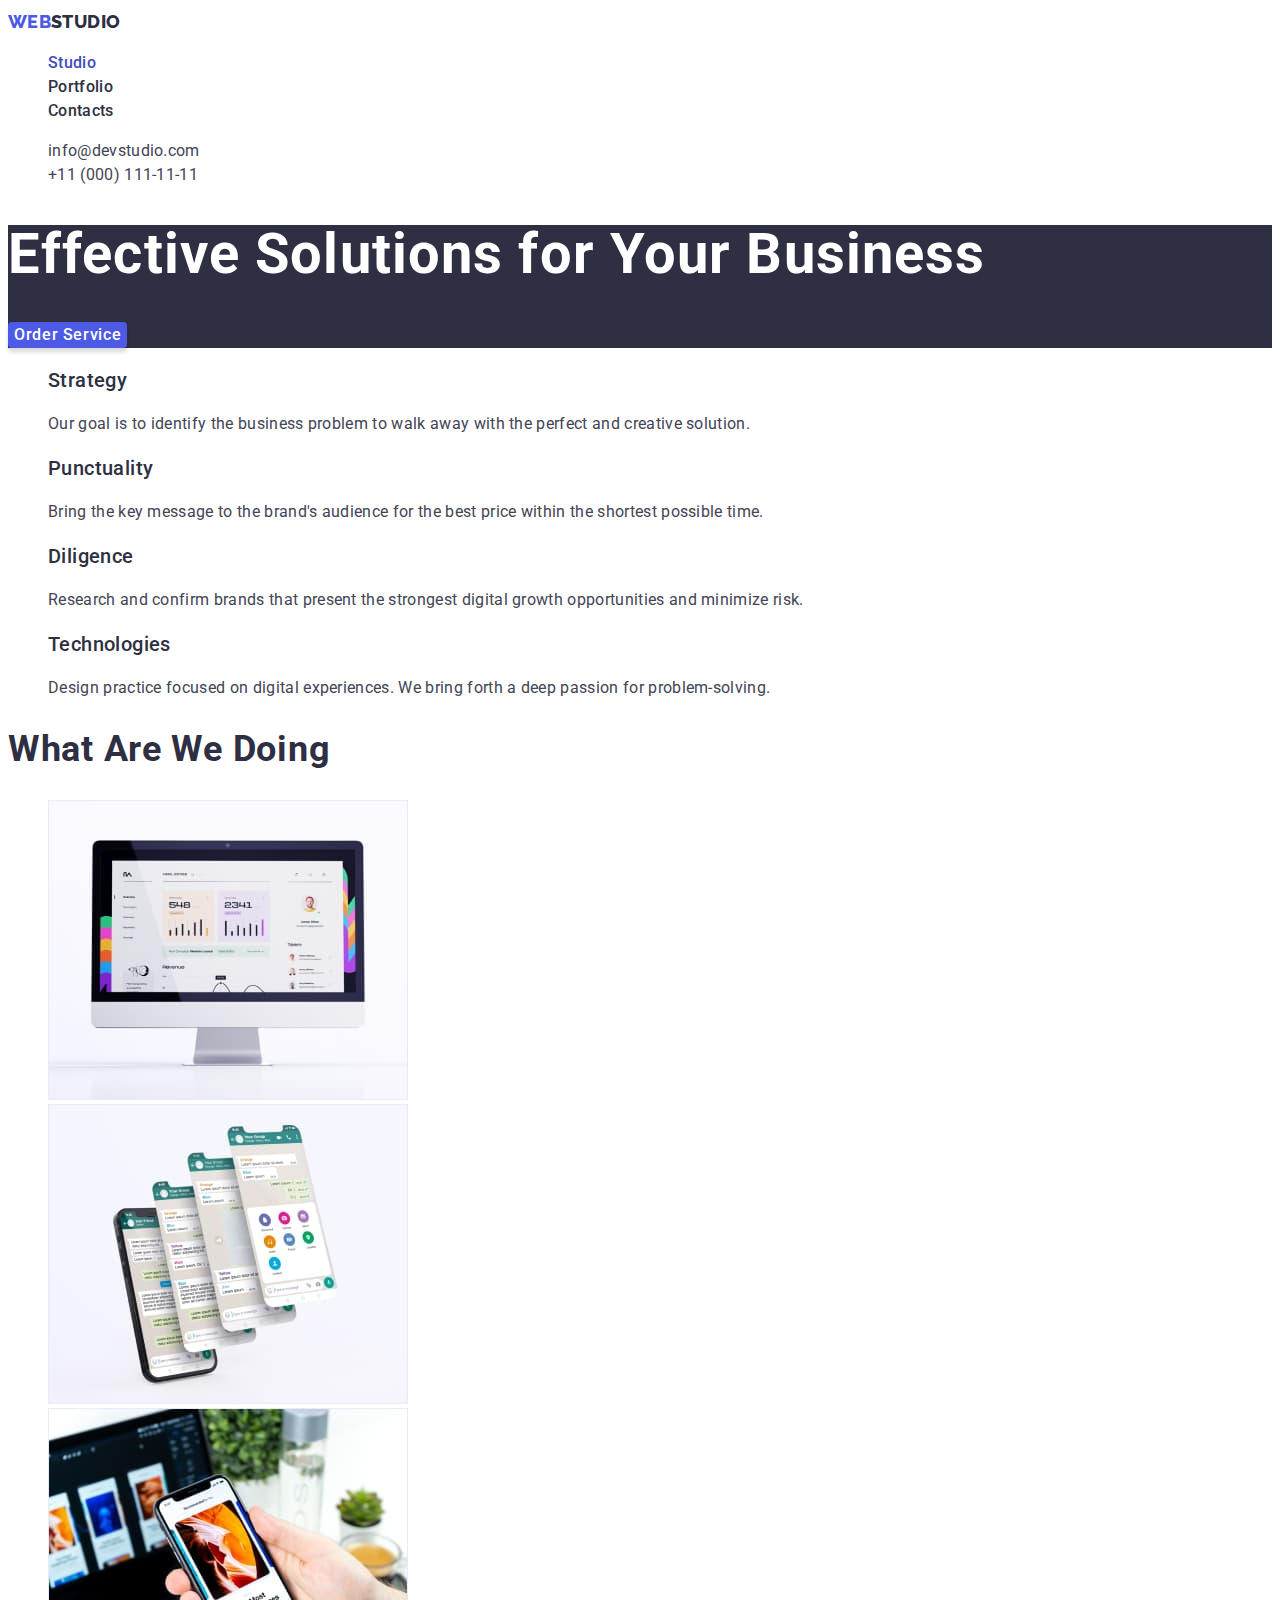
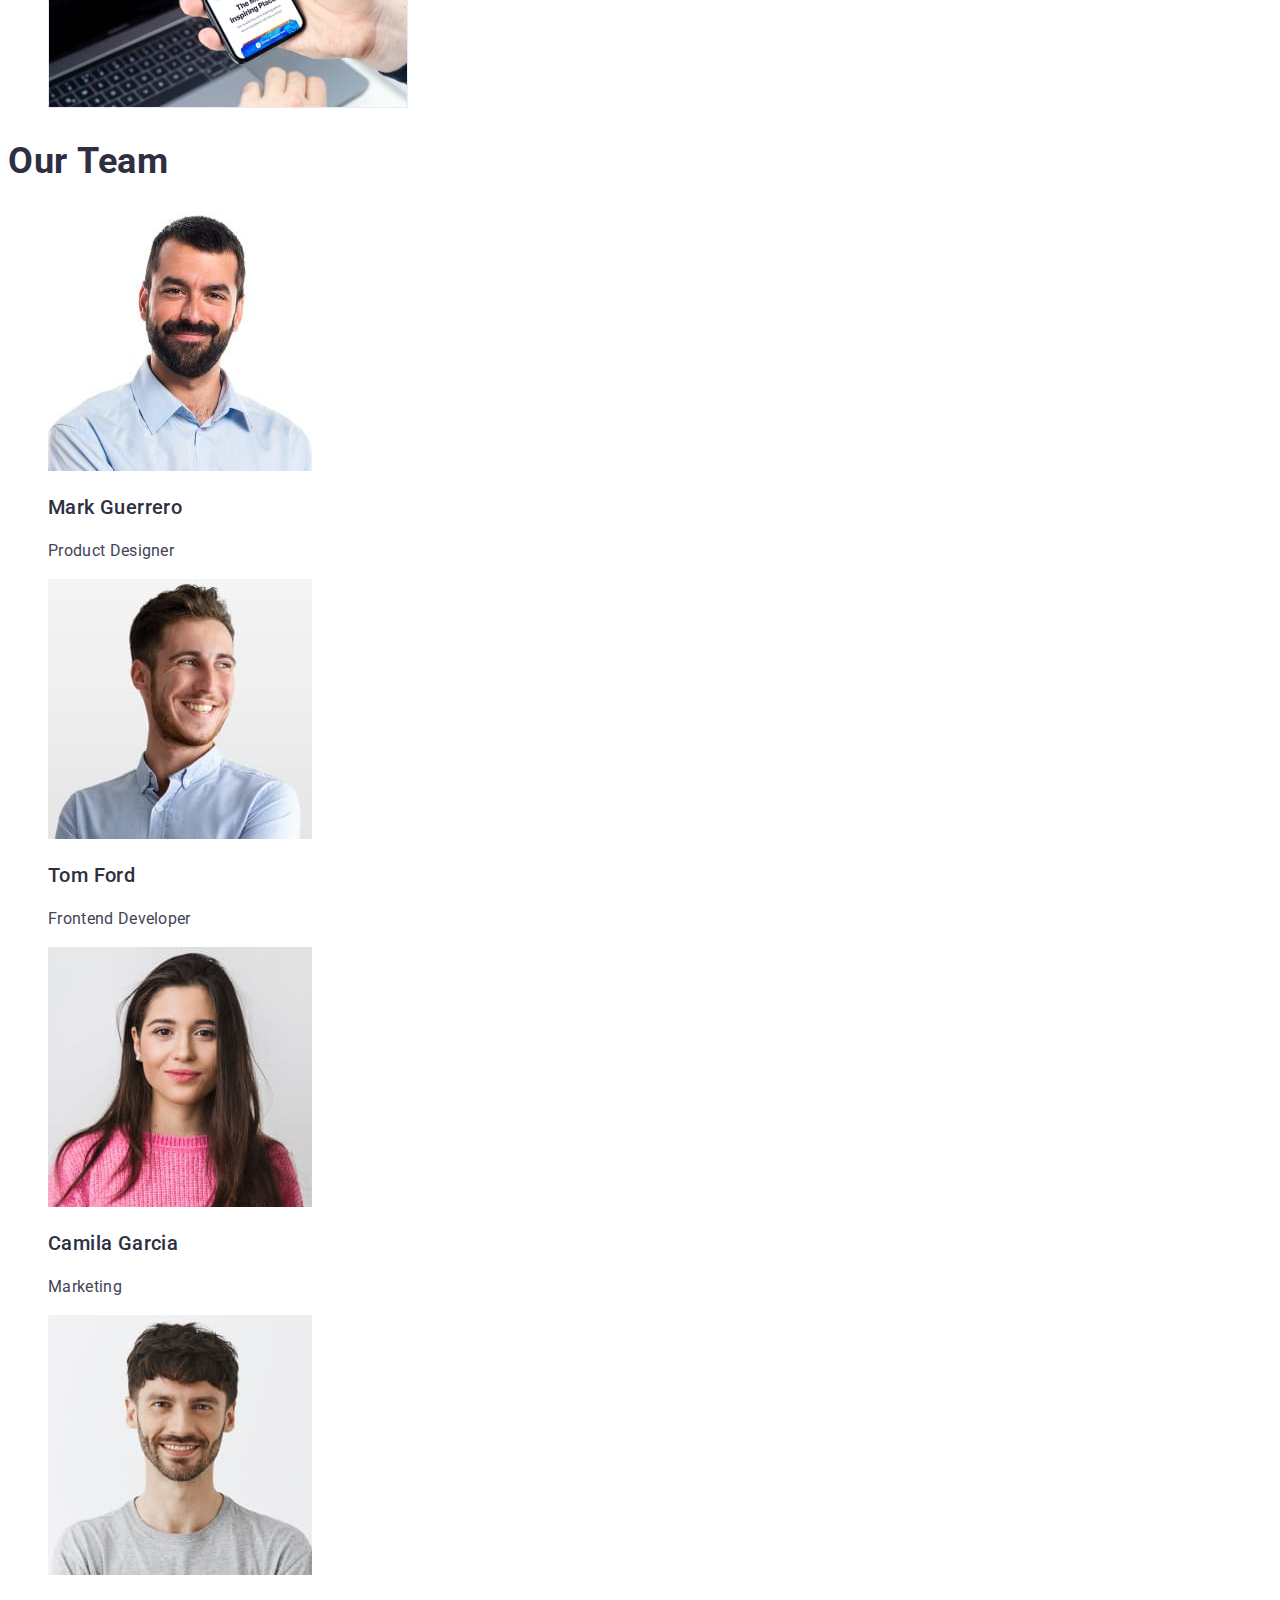
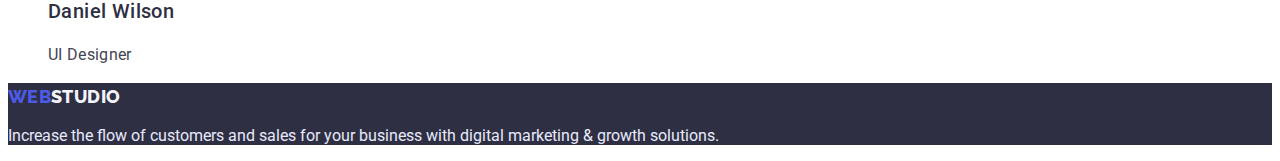
<file: index.html>
<!DOCTYPE html>

<html lang="en">
  <head>
    <meta charset="UTF-8" />
    <meta http-equiv="X-UA-Compatible" content="IE=edge" />
    <meta name="viewport" content="width=device-width, initial-scale=1.0" />
    <title>Main page</title>

    <link rel="preconnect" href="https://fonts.googleapis.com" />
    <link rel="preconnect" href="https://fonts.gstatic.com" crossorigin />
    <link
      href="https://fonts.googleapis.com/css2?family=Raleway:wght@800&family=Roboto:wght@400;500;700;900&display=swap"
      rel="stylesheet"
    />

    <link rel="stylesheet" href="./css/style.css" />
  </head>

  <body>
    <header>
      <!--Navigation-->
      <nav>
        <!--Logo-->
        <a href="./index.html" class="link logo-part-one"
          >Web<span class="logo-part-two-header">Studio</span></a
        >
        <ul class="list">
          <li><a href="./index.html" class="link nav-link nav-link-active">Studio</a></li>
          <li><a href="./portfolio.html" class="link nav-link">Portfolio</a></li>
          <li><a href="" class="link nav-link">Contacts</a></li>
        </ul>
      </nav>
      <!--Contacts-->
      <address class="contacts">
        <ul class="list">
          <li>
            <a href="mailto:info@devstudio.com" class="link contact-link">info@devstudio.com</a>
          </li>
          <li><a href="tel:+110001111111" class="link contact-link">+11 (000) 111-11-11</a></li>
        </ul>
      </address>
    </header>

    <main>
      <!--Header-->
      <section class="page-header">
        <h1 class="page-header-title">Effective Solutions for Your Business</h1>
        <button type="button" class="btn main-btn">Order Service</button>
      </section>
      <!--Features-->
      <section>
        <h2 class="visually-hidden">Features</h2>
        <ul class="list">
          <li>
            <h3 class="card-title">Strategy</h3>
            <p class="card-descript">
              Our goal is to identify the business problem to walk away with the perfect and
              creative solution.
            </p>
          </li>
          <li>
            <h3 class="card-title">Punctuality</h3>
            <p class="card-descript">
              Bring the key message to the brand's audience for the best price within the shortest
              possible time.
            </p>
          </li>
          <li>
            <h3 class="card-title">Diligence</h3>
            <p class="card-descript">
              Research and confirm brands that present the strongest digital growth opportunities
              and minimize risk.
            </p>
          </li>
          <li>
            <h3 class="card-title">Technologies</h3>
            <p class="card-descript">
              Design practice focused on digital experiences. We bring forth a deep passion for
              problem-solving.
            </p>
          </li>
        </ul>
      </section>
      <!--What are we doing-->
      <section>
        <h2 class="part-title">What are we doing</h2>
        <ul class="list">
          <li>
            <img src="./images/what-are-we-doing/img1.jpg" alt="Desktop" width="360" height="300" />
          </li>
          <li>
            <img src="./images/what-are-we-doing/img2.jpg" alt="Mobile" width="360" height="300" />
          </li>
          <li>
            <img src="./images/what-are-we-doing/img3.jpg" alt="Design" width="360" height="300" />
          </li>
        </ul>
      </section>
      <!--Our Team-->
      <section>
        <h2 class="part-title">Our Team</h2>
        <ul class="list">
          <li>
            <img
              src="./images/personal/mark-guerrero.jpg"
              alt="Product Designer Mark Guerrero"
              width="264"
              height="260"
            />
            <h3 class="card-title">Mark Guerrero</h3>
            <p class="card-descript">Product Designer</p>
          </li>
          <li>
            <img
              src="./images/personal/tom-ford.jpg"
              alt="Frontend Developer Tom Ford"
              width="264"
              height="260"
            />
            <h3 class="card-title">Tom Ford</h3>
            <p class="card-descript">Frontend Developer</p>
          </li>
          <li>
            <img
              src="./images/personal/camila-garcia.jpg"
              alt="Marketing Camila Garcia"
              width="264"
              height="260"
            />
            <h3 class="card-title">Camila Garcia</h3>
            <p class="card-descript">Marketing</p>
          </li>
          <li>
            <img
              src="./images/personal/daniel-wilson.jpg"
              alt="UI Designer Daniel Wilson"
              width="264"
              height="260"
            />
            <h3 class="card-title">Daniel Wilson</h3>
            <p class="card-descript">UI Designer</p>
          </li>
        </ul>
      </section>
    </main>

    <footer class="page-footer">
      <!--Logo-->
      <a href="./index.html" class="link logo-part-one"
        >Web<span class="logo-part-two-footer">Studio</span></a
      >
      <p class="footer-descript">
        Increase the flow of customers and sales for your business with digital marketing & growth
        solutions.
      </p>
    </footer>
  </body>
</html>
</file>
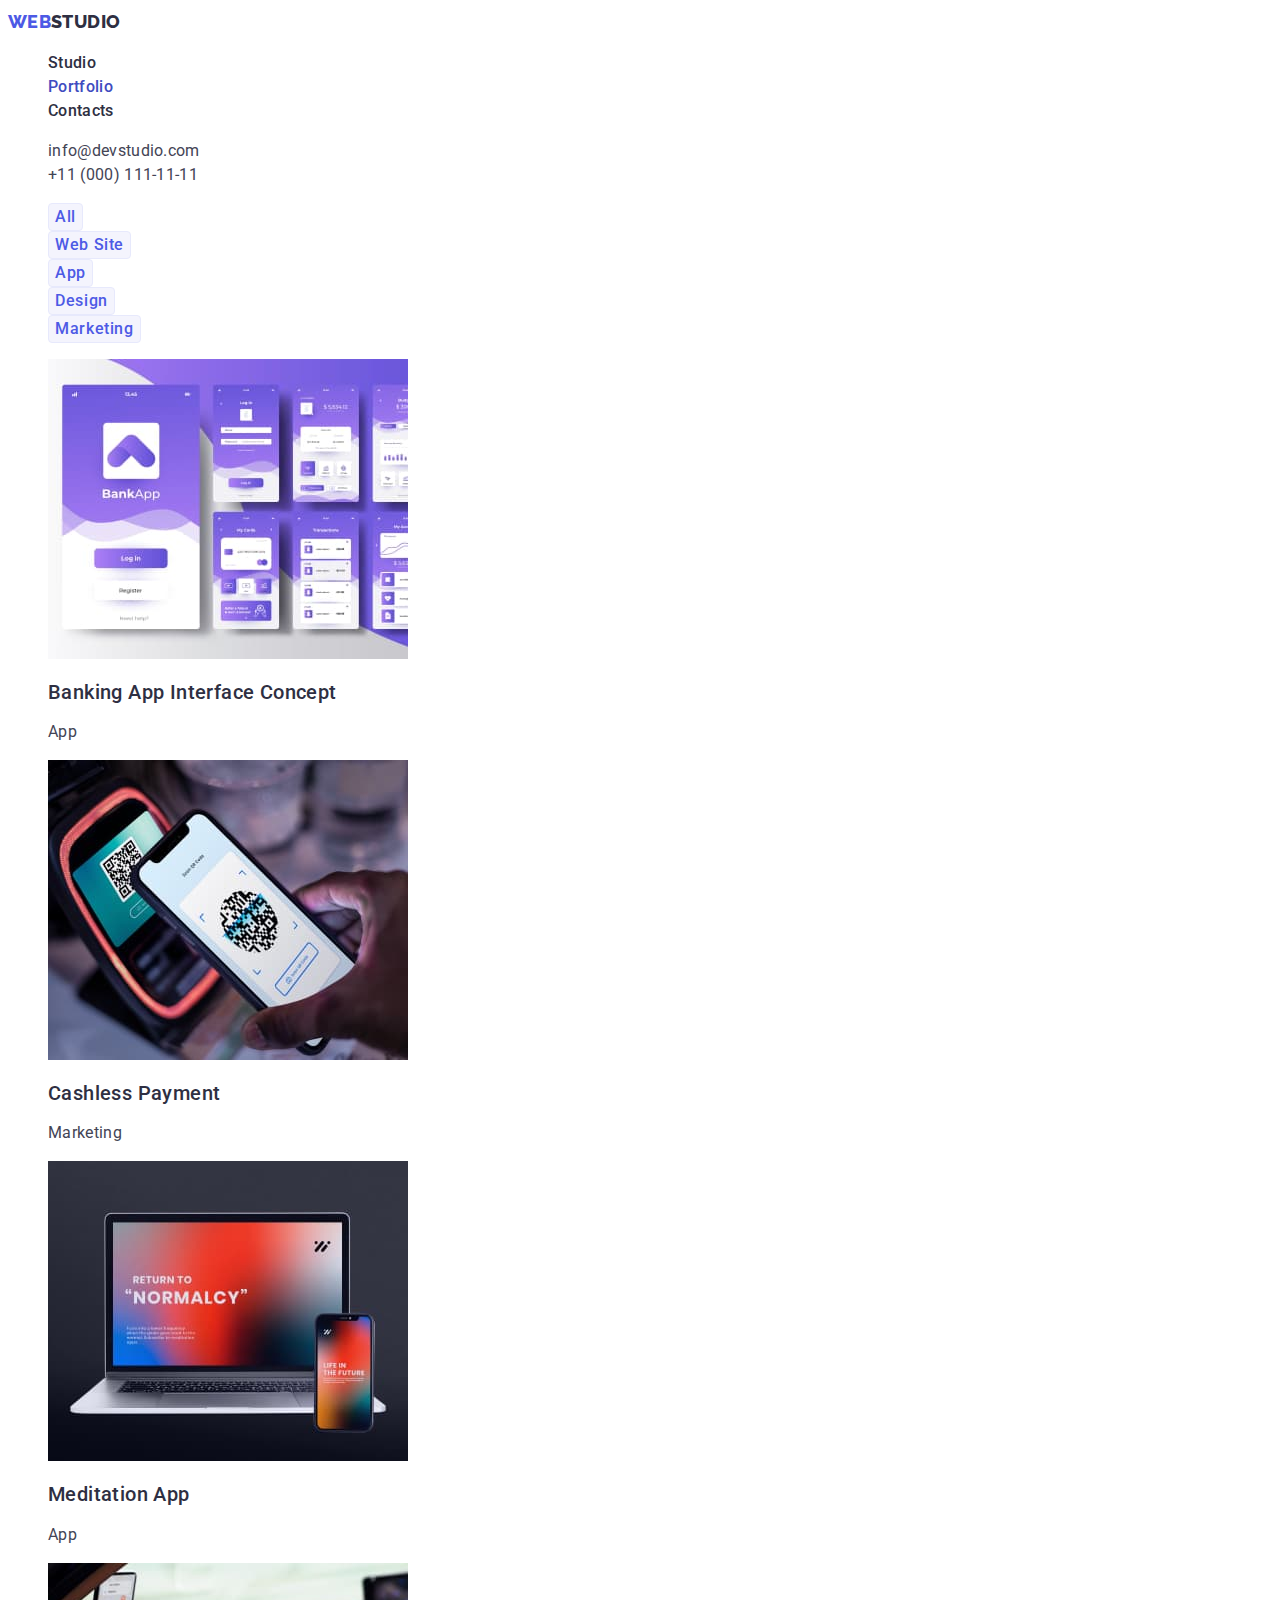
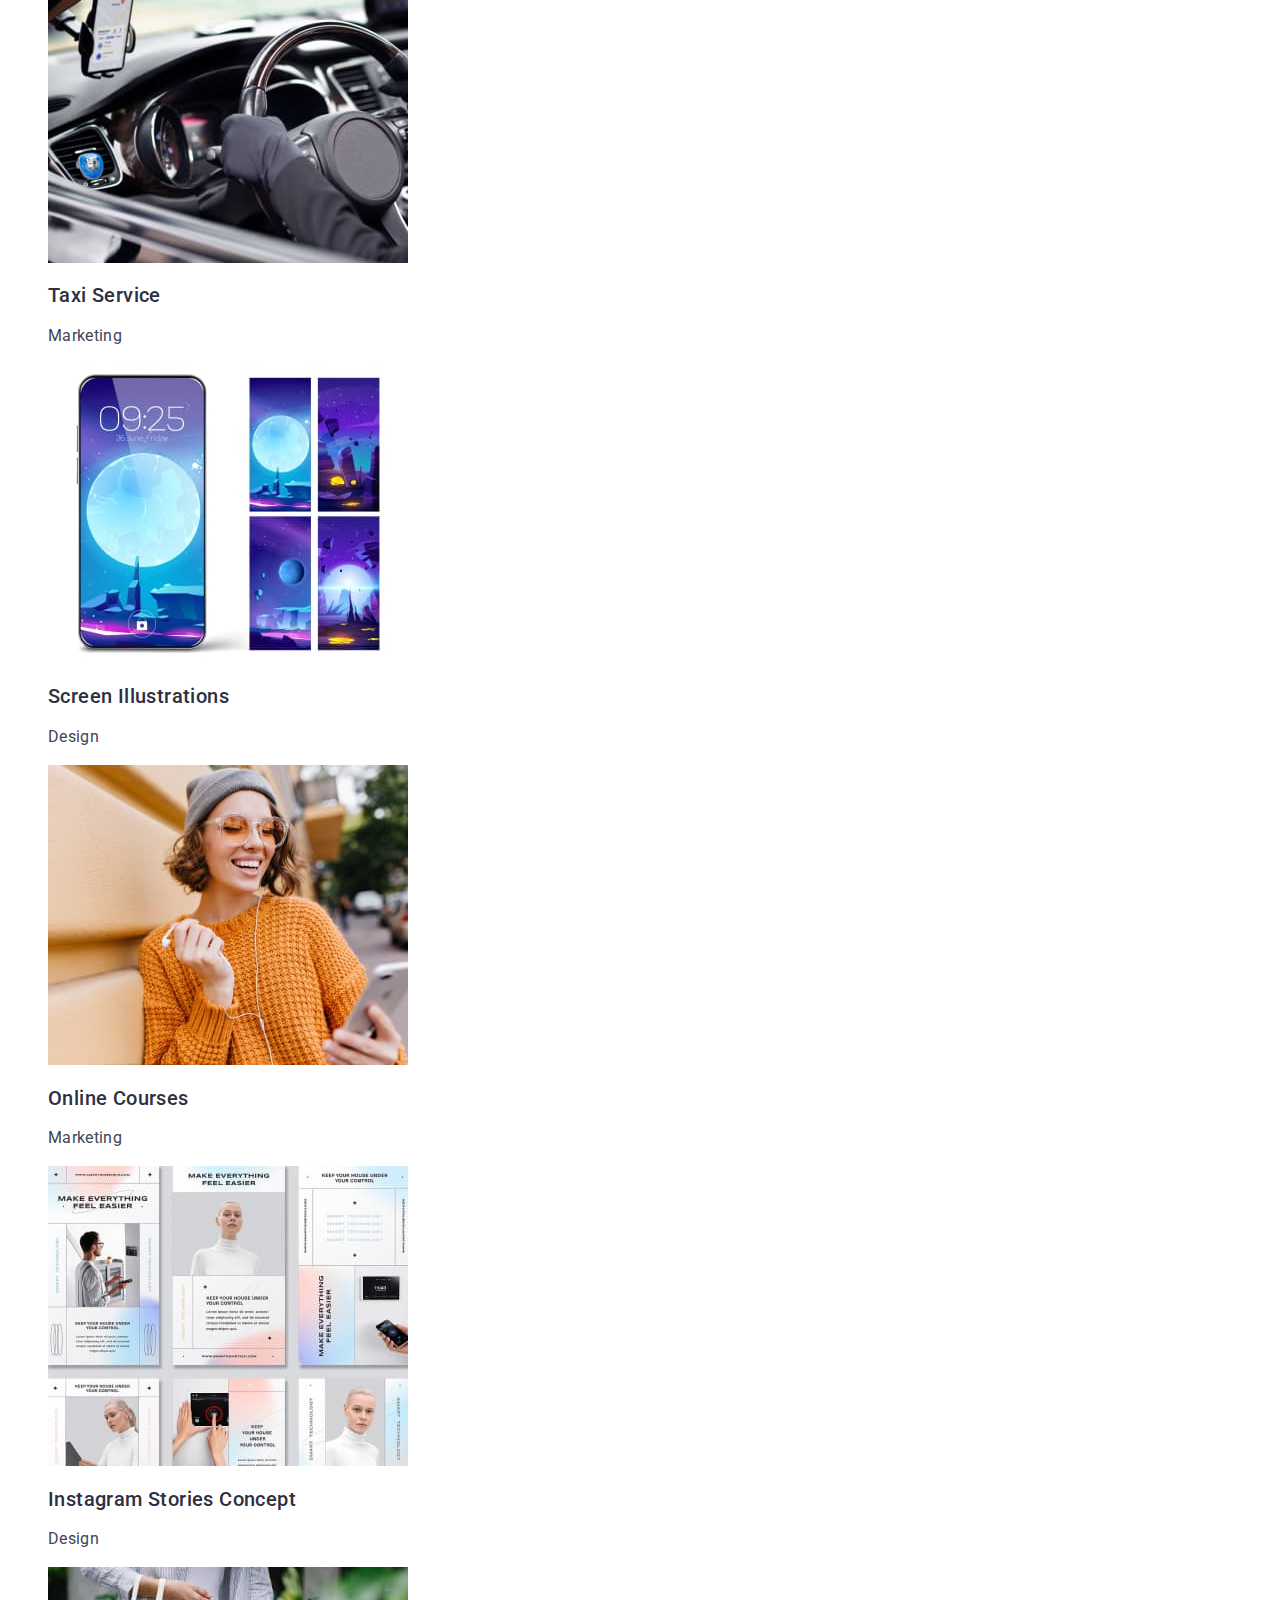
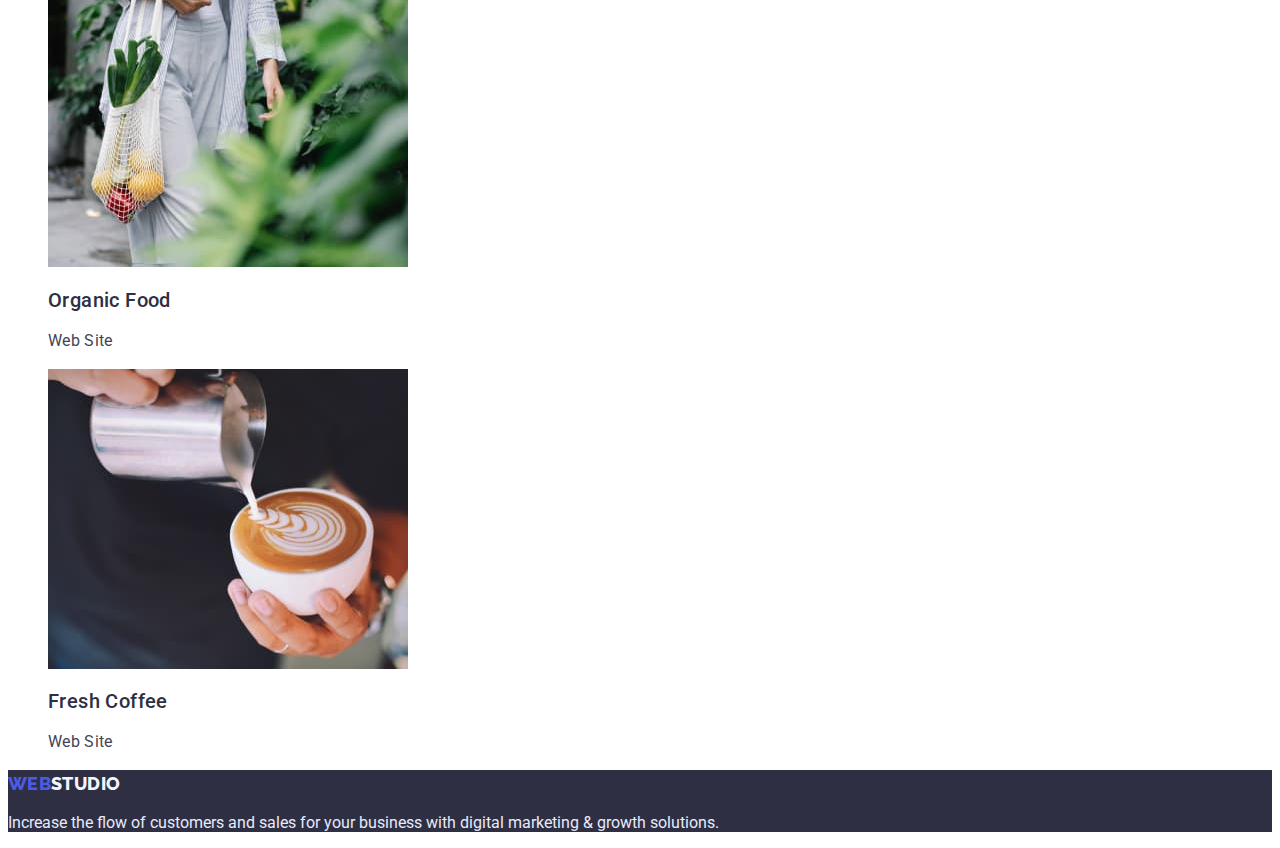
<file: portfolio.html>
<!DOCTYPE html>

<html lang="en">
  <head>
    <meta charset="UTF-8" />
    <meta http-equiv="X-UA-Compatible" content="IE=edge" />
    <meta name="viewport" content="width=device-width, initial-scale=1.0" />
    <title>Portfolio</title>

    <link rel="preconnect" href="https://fonts.googleapis.com" />
    <link rel="preconnect" href="https://fonts.gstatic.com" crossorigin />
    <link
      href="https://fonts.googleapis.com/css2?family=Raleway:wght@800&family=Roboto:wght@400;500;700;900&display=swap"
      rel="stylesheet"
    />

    <link rel="stylesheet" href="./css/style.css" />
  </head>
  <body>
    <header>
      <!--Navigation-->
      <nav>
        <!--Logo-->
        <a href="./index.html" class="link logo-part-one"
          >Web<span class="logo-part-two-header">Studio</span></a
        >
        <ul class="list">
          <li><a href="./index.html" class="link nav-link">Studio</a></li>
          <li><a href="./portfolio.html" class="link nav-link nav-link-active">Portfolio</a></li>
          <li><a href="" class="link nav-link">Contacts</a></li>
        </ul>
      </nav>
      <!--Contacts-->
      <address class="contacts">
        <ul class="list">
          <li>
            <a href="mailto:info@devstudio.com" class="link contact-link">info@devstudio.com</a>
          </li>
          <li><a href="tel:+110001111111" class="link contact-link">+11 (000) 111-11-11</a></li>
        </ul>
      </address>
    </header>

    <main>
      <!--Project Cards-->
      <section>
        <h1 class="visually-hidden">Projects Card</h1>
        <!--Filters-->
        <ul class="list">
          <li><button type="button" class="btn filter-btn">All</button></li>
          <li><button type="button" class="btn filter-btn">Web Site</button></li>
          <li><button type="button" class="btn filter-btn">App</button></li>
          <li><button type="button" class="btn filter-btn">Design</button></li>
          <li><button type="button" class="btn filter-btn">Marketing</button></li>
        </ul>
        <!--Project Cards-->
        <ul class="list">
          <li>
            <img
              src="./images/projects/card-img1.jpg"
              alt="Banking App Interface Concept"
              width="360"
              height="300"
            />
            <h2 class="card-title">Banking App Interface Concept</h2>
            <p class="card-descript">App</p>
          </li>
          <li>
            <img
              src="./images/projects/card-img2.jpg"
              alt="Cashless Payment"
              width="360"
              height="300"
            />
            <h2 class="card-title">Cashless Payment</h2>
            <p class="card-descript">Marketing</p>
          </li>
          <li>
            <img
              src="./images/projects/card-img3.jpg"
              alt="Meditation App"
              width="360"
              height="300"
            />
            <h2 class="card-title">Meditation App</h2>
            <p class="card-descript">App</p>
          </li>
          <li>
            <img
              src="./images/projects/card-img4.jpg"
              alt="Taxi Service"
              width="360"
              height="300"
            />
            <h2 class="card-title">Taxi Service</h2>
            <p class="card-descript">Marketing</p>
          </li>
          <li>
            <img
              src="./images/projects/card-img5.jpg"
              alt="Screen Illustrations"
              width="360"
              height="300"
            />
            <h2 class="card-title">Screen Illustrations</h2>
            <p class="card-descript">Design</p>
          </li>
          <li>
            <img
              src="./images/projects/card-img6.jpg"
              alt="Online Courses"
              width="360"
              height="300"
            />
            <h2 class="card-title">Online Courses</h2>
            <p class="card-descript">Marketing</p>
          </li>
          <li>
            <img
              src="./images/projects/card-img7.jpg"
              alt="Instagram Stories Concept"
              width="360"
              height="300"
            />
            <h2 class="card-title">Instagram Stories Concept</h2>
            <p class="card-descript">Design</p>
          </li>
          <li>
            <img
              src="./images/projects/card-img8.jpg"
              alt="Organic Food"
              width="360"
              height="300"
            />
            <h2 class="card-title">Organic Food</h2>
            <p class="card-descript">Web Site</p>
          </li>
          <li>
            <img
              src="./images/projects/card-img9.jpg"
              alt="Fresh Coffee"
              width="360"
              height="300"
            />
            <h2 class="card-title">Fresh Coffee</h2>
            <p class="card-descript">Web Site</p>
          </li>
        </ul>
      </section>
    </main>

    <footer class="page-footer">
      <!--Logo-->
      <a href="./index.html" class="link logo-part-one"
        >Web<span class="logo-part-two-footer">Studio</span></a
      >
      <p class="footer-descript">
        Increase the flow of customers and sales for your business with digital marketing & growth
        solutions.
      </p>
    </footer>
  </body>
</html>
</file>
<file: css/style.css>
:root {
    --body-background-color: #ffffff;
    --slate-color: #434455;
    --navy-blue-color: #2E2F42;
    --ocean-color: #404BBF;
    --iris-color: #4D5AE5;
    --cloud-color: #F4F4FD;
    --cornflower-color: #E7E9FC
}

body {
    font-family: Roboto, sans-serif;
    color: var(--navy-blue-color);
    background-color: var(--body-background-color);
    font-size: 16px;
}

.list {
    list-style: none;
}

/*---Logo---*/
.logo-part-one {
    color: var(--iris-color);
    font-family: Raleway;
    font-weight: 800;
    font-size: 18px;
    line-height: 1.17;
    text-transform: uppercase;
    letter-spacing: 0.03em;
}

.logo-part-two-header {
    color: var(--navy-blue-color);
}

.page-header {
    background-color: var(--navy-blue-color);
}

.page-header-title {
    font-weight: 700;
    font-size: 56px;
    line-height: 1.07;
    letter-spacing: 0.02em;
    color: var(--body-background-color);
}

/*---Footer--*/
.page-footer {
    background-color: var(--navy-blue-color);
}

.logo-part-two-footer {
    color: var(--cloud-color);
}

.footer-descript {
    color: var(--cornflower-color);
}

/*---Links---*/
.link {
    text-decoration: none;
    line-height: 1.5;
    letter-spacing: 0.02em;
}

.link:hover,
.link:focus {
    color: var(--ocean-color);
}

.nav-link {
    font-weight: 500;
    color: var(--navy-blue-color);
}

.nav-link-active {
    color: var(--ocean-color);
}

.contacts {
    font-style: normal;
}

.contact-link {
    color: var(--slate-color);
}

/*---Buttons---*/
.btn {
    font-family: Roboto;
    cursor: pointer;
    font-weight: 500;
    font-size: 16px;
    line-height: 1.5;
    letter-spacing: 0.04em;
    border-radius: 4px;
    border: none;
}

.main-btn {
    color: var(--body-background-color);
    background-color: var(--iris-color);
    box-shadow: 0px 4px 4px rgba(0, 0, 0, 0.15);
}

.main-btn:hover,
.main-btn:focus {
    background-color: var(--ocean-color);
}

.filter-btn {
    color: var(--iris-color);
    background-color: var(--cloud-color);
    border: 1px solid var(--cornflower-color);
}

.filter-btn:hover,
.filter-btn:focus {
    color: var(--body-background-color);
    background-color: var(--ocean-color);
    box-shadow: 0px 3px 1px rgba(0, 0, 0, 0.1), 0px 2px 1px rgba(0, 0, 0, 0.08), 0px 2px 2px rgba(0, 0, 0, 0.12);
}

/*---Cards---*/
.card-title {
    font-weight: 500;
    font-size: 20px;
    line-height: 1.2;
    letter-spacing: 0.02em;
}

.card-descript {
    line-height: 1.5;
    letter-spacing: 0.02em;
    color: var(--slate-color);
}

/*---Parts---*/
.part-title {
    font-weight: 700;
    font-size: 36px;
    line-height: 1.11;
    letter-spacing: 0.02em;
    text-transform: capitalize;
}

.part-title-hidden {
    opacity: 0;
}

/*--Sergey Korobka - Part hidden--*/
.visually-hidden {
    position: absolute;
    white-space: nowrap;
    width: 1px;
    height: 1px;
    overflow: hidden;
    border: 0;
    padding: 0;
    clip: rect(0 0 0 0);
    clip-path: inset(50%);
    margin: -1px;
}
</file>
